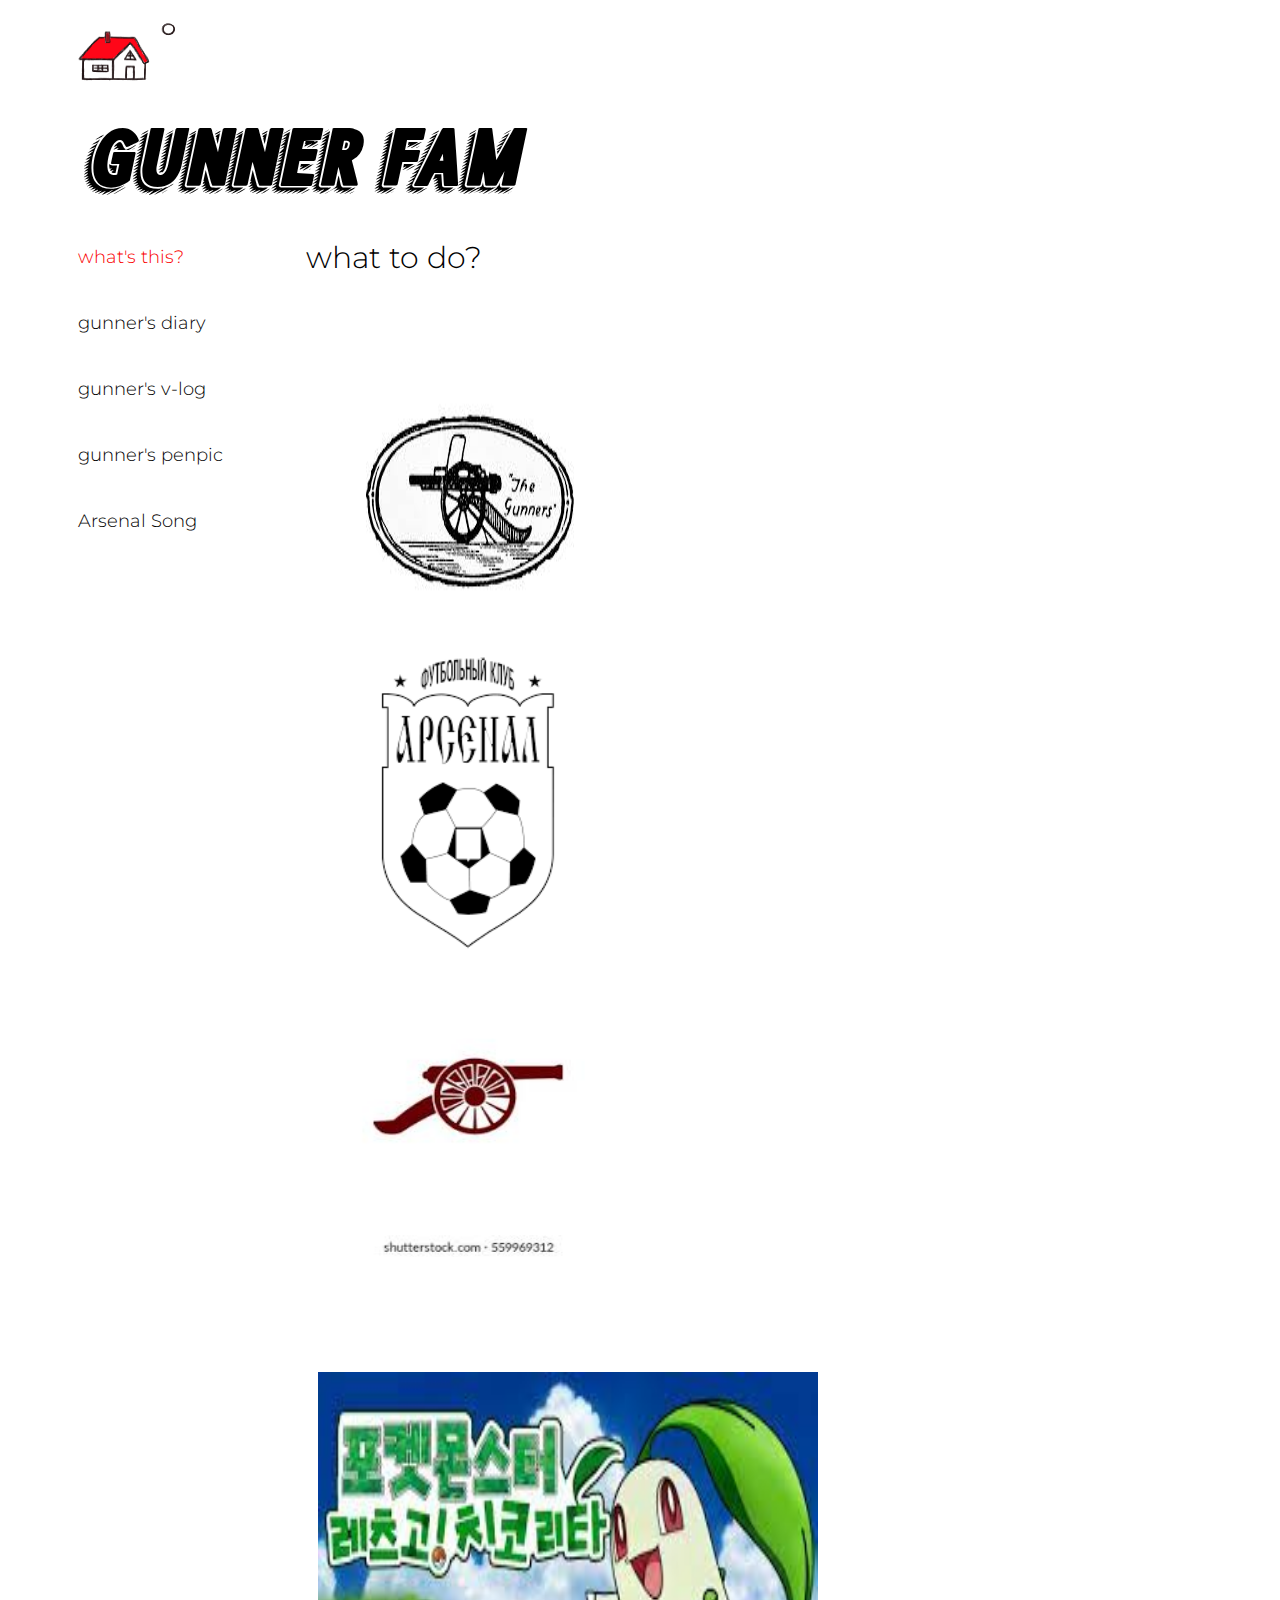
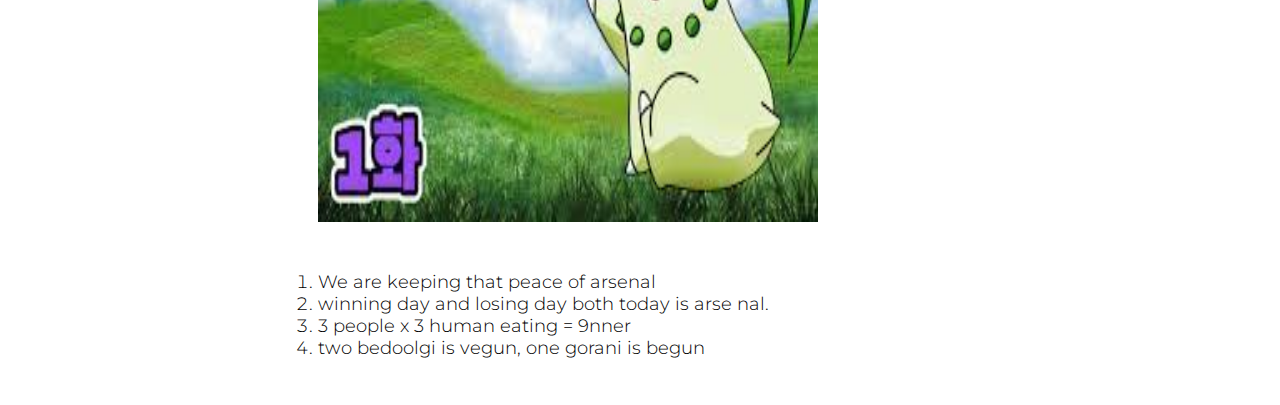
<file: index.html>
<!doctype html>


<!--
인댁스 안씀. 아스날패밀리누르면 바로 왓으로 가게끔.
근데 여기가 메인이니까
근데 이페이지는안씀. 인덱스는 왓을 따라가니까,
왓을 바꿔야함!!

걍 what 에있는거 붙여넣음.


-->

<html>
  <head>
    <title> Gunner Fam </title>
    <meta charset="utf-8">
    <style>


    /*왼쪽 메뉴들 전체 옵션 */
      h1,h2,ul{
        padding-left: 20px;
      }


      /* 링크태그는 다 a태그임!!
      링크거는 메뉴나 제목들 전체에 적용하는게 a!!
      h단독으로는 링킁태그가 아니다. */
      a{
        text-decoration: none;
        color: inherit;
        font:30px;
      }
      /* 링크태그들(a) 클릭했을때 나오는 보라색 옵션 사라지는것
      색도 안나오게하는것
      */


      /* 맨 위에 로고        */
      h1{
        margin:0;
        padding-left: 60px;
      }

      /* 아스날패밀리(제목)         */
      h2{
        margin: 0;
        margin-bottom: 10px;
        padding:1px;
        font-family: 'jaemok';
        font-size: 100px;
        font-weight:normal;
        padding-left: 70px;

      }


      /* 메뉴 파트
      폰트둥,+그리드로 묶어주기,.
      나중에 컨텐츠 더 생기면 ul이 다른곳에
      또 생길수도 있으므로 정리해두기         */
      #grid ul{
        list-style: none;
        padding-left:1px;
        font-family: 'naeyong2';
        padding-left: 70px;
      }


      /*메뉴에 왓디스만 빨강나오는 효과*/
      #grid #what{
        color:rgb(250,0,0);
      }


      /* 왓투두         */
      h3{
          font-weight:100;
          font-size:30px;
          padding-left: 28px;
          font-family: 'naeyong2';
          margin-top:10px;
          margin-bottom: 0px;
      }


        /* 본문 내용         */
      #grid ol
        {
        font-family: 'naeyong2';
        margin-top: 5px;
       }

       /* 제목,본문 내용 같이 설정 */

       #contents
       {
         padding:20px;
         padding-left:50px;
         padding-top: 1px;
       }



       /* 그리드(공간 디자인) 만들기*/
      #grid
      {
        display: grid;
        grid-template-columns: 220px 700px;
        font-size: 18px;
      }


      /*screen width < 800px 라는 뜻
      -> 작을때 옵션이면 max!! */
      @media(max-width:800px){
        h1,h2,#grid ul{padding-left:0px;
        }
      }



      /*외부 폰트 적용하기
      폰트주소 그냥 넣어줘야함.파일이름만.
      (혹은 마지막폴더랑 파일이름)
      깃허브에 들어갈거 생각!!*/
      @font-face
      {
        font-family: 'jaemok';
        src: url('jaemok.ttf') format('truetype');

      }

      @font-face
      {
        font-family: 'naeyong';
        src: url('naeyong.ttf') format('truetype');
      }

      @font-face
      {
        font-family: 'naeyong2';
        src: url('naeyong2.ttf') format('truetype');
      }



    </style>
  </head>




  <body>
    <h1> <img src="logored.gif" border="0" width="120" height="90">
    </h1>
    <h2><a href="what.html"> Gunner Fam</a></h2>
    <!--
    div 부모태그(grid) 안에
    ul 이랑 div(h3+ol)2개의 자식

    -->
    <div id="grid">
      <ul >

          <div id="what">
            <li><a href="what.html" class="what2"> what's this?</a></li><br><br>
          </div>
          <li><a href="diary.html"> gunner's diary</a></li><br><br>
          <li><a href="vlog.html"> gunner's v-log</a></li><br><br>
          <li><a href="penpic.html"> gunner's penpic</a></li><br><br>
          <li><a href="song.html"> Arsenal Song</a></li>
      </ul>

     <div id="contents">
      <h3>what to do?</h3>
        <ol>
          <br><br><br>

          <img src="arsenal5.jpeg" border="0" width="300" height="300">
          <img src="arsenal7.png" border="0" width="300" height="300">
          <img src="arsenal8.jpeg" border="0" width="300" height="300">
          <br><br><br><br><br><br>
          <img src="chi.jpeg" border="0" width="500" height="450">
          <br><br><br>

          <li>We are keeping that peace of arsenal</li>
          <li> winning day and losing day both today is arse nal.</li>
          <li> 3 people x 3 human eating = 9nner </li>
          <li> two bedoolgi is vegun, one gorani is begun   </li>
        </ol>
      </div>
    </div>
  </body>

</html>
</file>
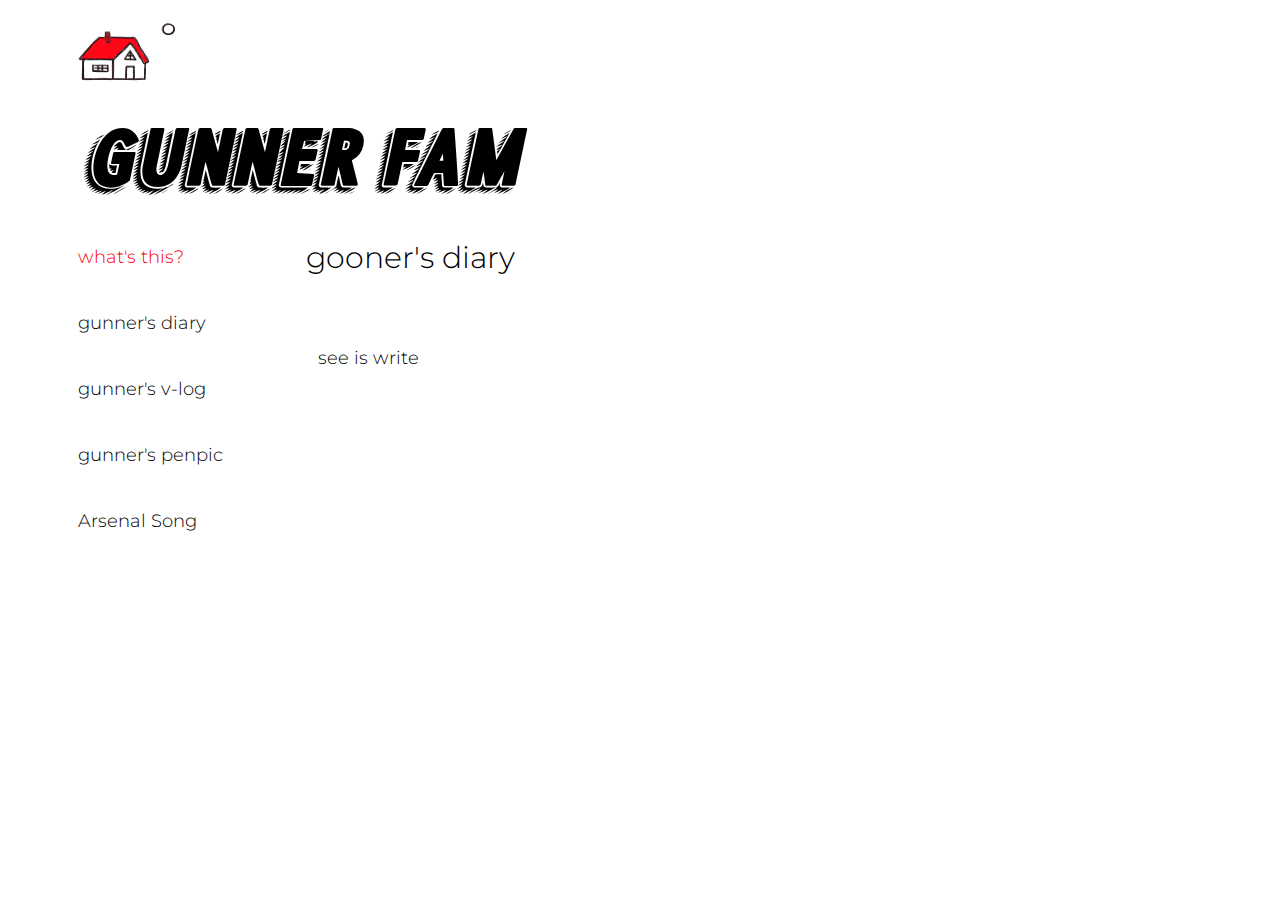
<file: diary.html>
<!doctype html>

<html>
  <head>
    <title> gunner's diary </title>
    <meta charset="utf-8">
    <style>


    /*왼쪽 메뉴들 전체 옵션 */
      h1,h2,ul{
        padding-left: 20px;
      }


      /* 링크태그는 다 a태그임!!
      링크거는 메뉴나 제목들 전체에 적용하는게 a!!
      h단독으로는 링킁태그가 아니다. */
      a{
        text-decoration: none;
        color: inherit;
        font:30px;
      }
      /* 링크태그들(a) 클릭했을때 나오는 보라색 옵션 사라지는것
      색도 안나오게하는것
      */


      /* 맨 위에 로고        */
      h1{
        margin:0;
        padding-left: 60px;
      }

      /* 아스날패밀리(제목)         */
      h2{
        margin: 0;
        margin-bottom: 10px;
        padding:1px;
        font-family: 'jaemok';
        font-size: 100px;
        font-weight:normal;
        padding-left: 70px;

      }


      /* 메뉴 파트
      폰트둥,+그리드로 묶어주기,.
      나중에 컨텐츠 더 생기면 ul이 다른곳에
      또 생길수도 있으므로 정리해두기         */
      #grid ul{
        list-style: none;
        padding-left:1px;
        font-family: 'naeyong2';
        padding-left: 70px;
      }


      /*메뉴에 왓디스만 빨강나오는 효과*/
      #grid #what{
        color:rgb(250,0,0);
      }


      /* 왓투두         */
      h3{
          font-weight:100;
          font-size:30px;
          padding-left: 28px;
          font-family: 'naeyong2';
          margin-top:10px;
          margin-bottom: 0px;
      }


        /* 본문 내용         */
      #grid ol
        {
        font-family: 'naeyong2';
        margin-top: 5px;
       }

       /* 제목,본문 내용 같이 설정 */

       #contents
       {
         padding:20px;
         padding-left:50px;
         padding-top: 1px;
       }



       /* 그리드(공간 디자인) 만들기*/
      #grid
      {
        display: grid;
        grid-template-columns: 220px 700px;
        font-size: 18px;
      }


      /*screen width < 800px 라는 뜻
      -> 작을때 옵션이면 max!! */
      @media(max-width:800px){
        h1,h2,#grid ul{padding-left:0px;
        }
      }



      /*외부 폰트 적용하기
      폰트주소 그냥 넣어줘야함.파일이름만.
      (혹은 마지막폴더랑 파일이름)
      깃허브에 들어갈거 생각!!*/
      @font-face
      {
        font-family: 'jaemok';
        src: url('jaemok.ttf') format('truetype');

      }

      @font-face
      {
        font-family: 'naeyong';
        src: url('naeyong.ttf') format('truetype');
      }

      @font-face
      {
        font-family: 'naeyong2';
        src: url('naeyong2.ttf') format('truetype');
      }



    </style>
  </head>




  <body>
    <h1> <img src="logored.gif" border="0" width="120" height="90">
    </h1>
    <h2><a href="what.html"> Gunner Fam</a></h2>
    <!--
    div 부모태그(grid) 안에
    ul 이랑 div(h3+ol)2개의 자식

    -->
    <div id="grid">
      <ul >

          <div id="what">
            <li><a href="what.html" class="what2"> what's this?</a></li><br><br>
          </div>
          <li><a href="diary.html"> gunner's diary</a></li><br><br>
          <li><a href="vlog.html"> gunner's v-log</a></li><br><br>
          <li><a href="penpic.html"> gunner's penpic</a></li><br><br>
          <li><a href="song.html"> Arsenal Song</a></li>
      </ul>

     <div id="contents">
      <h3>gooner's diary</h3>
        <ol>
          <br><br><br>
          see is write


        </ol>
      </div>
    </div>
  </body>

</html>
</file>
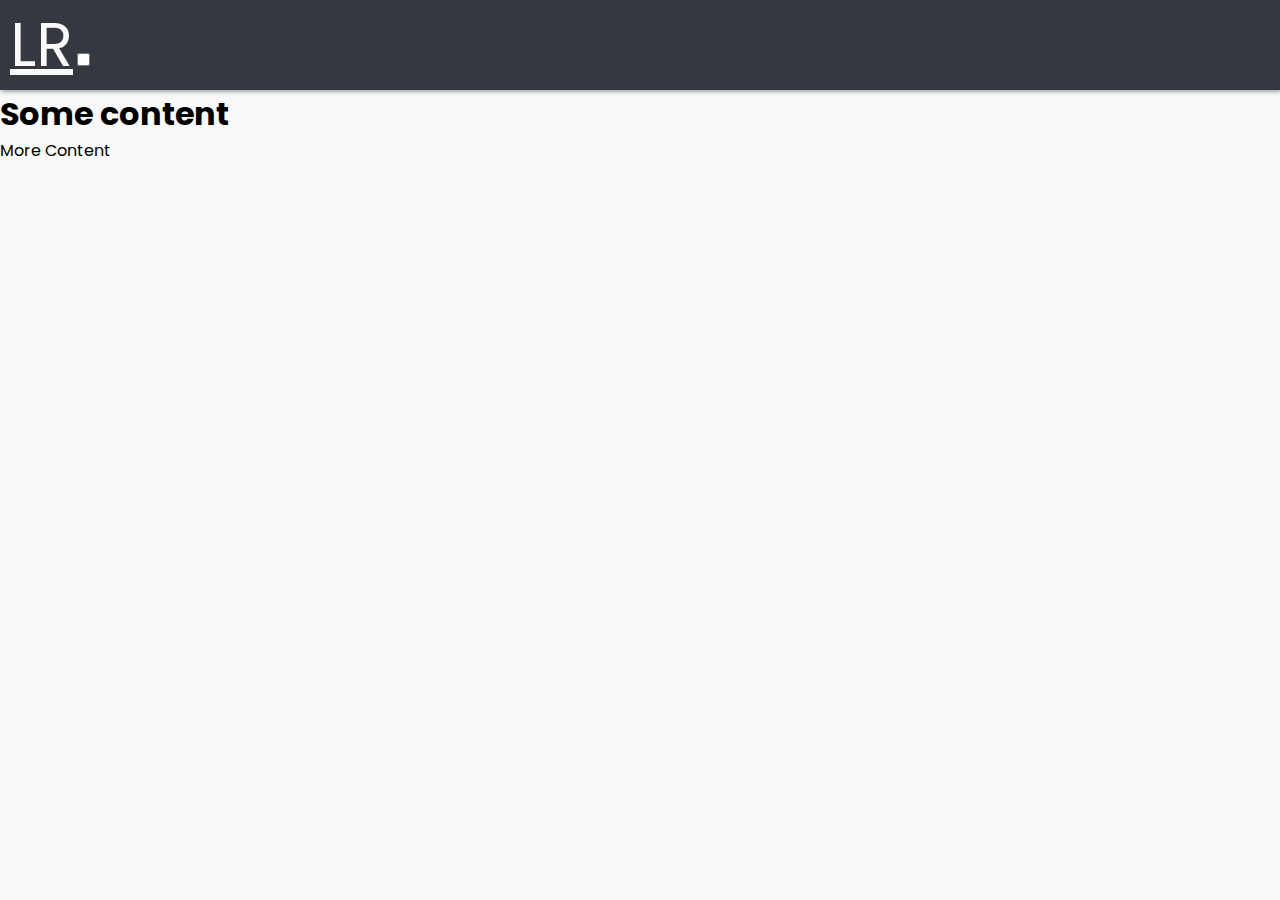
<file: index2.html>
<html lang="en">
<head>
    <meta charset="UTF-8">
    <meta http-equiv="X-UA-Compatible" content="IE=edge">
    <meta name="viewport" content="width=device-width, initial-scale=1.0">
    <!-- App title -->
    <title>Responsive Pure CSS Menu</title>
    <!-- Link CSS file -->
    <link rel="stylesheet" href="style.css">

    <style>
    /* Header */
    .header{
      /*위에 색 변경*/
        background-color: var(--black);
        box-shadow: 1px 1px 5px 0px var(--gray);

        position:sticky;
        top: 0;
        width: 100%;
    }
    /* Logo */
    .logo{
        display: inline-block;
        color: var(--white);
        font-size: 60px;
        margin-left: 10px;
    }
    /* Nav menu
    화면크기에 맞추기위해 w,h 100%설정 */
    .nav{
        width: 100%;
        height: 100%;
        position: fixed;
        background-color: var(--black);
        overflow: hidden;

    }
    .menu a{
        display: block;
        padding: 30px;
        color: var(--white);
    }
    .menu a:hover{
        background-color: var(--gray);
    }
    .nav{
        max-height: 0;
        transition: max-height .5s ease-out;
}
    </style>
</head>


<body>
    <!-- Navigation bar -->
    <header class="header">
        <!-- Logo -->

        <!-- 로고추가 -->
        <a href="arsenal4.png" class="logo">LR</a>
        <!-- Hamburger icon -->
        <input class="side-menu" type="checkbox" id="side-menu"/>
        <label class="hamb" for="side-menu"><span class="hamb-line"></span></label>
        <!-- Menu -->
        <nav class="nav">
            <ul class="menu">
                <li><a href="what.html">what is this?</a></li>
                <li><a href="diary.html">gunner's diary</a> </li>
                <li><a href="vlog.html">gunner's v-log</a></li>
                <li><a href="penpic.html">gunner's penpic</a></li>
                <li><a href="song.html">Arsenal Song</a></li>
            </ul>
        </nav>
    </header>
    <!-- Main content -->
    <main>
        <article>
            <h1>
                Some content
            </h1>
            <p>
                More Content
            </p>
        </article>
    </main>
</body>
</html>
</file>
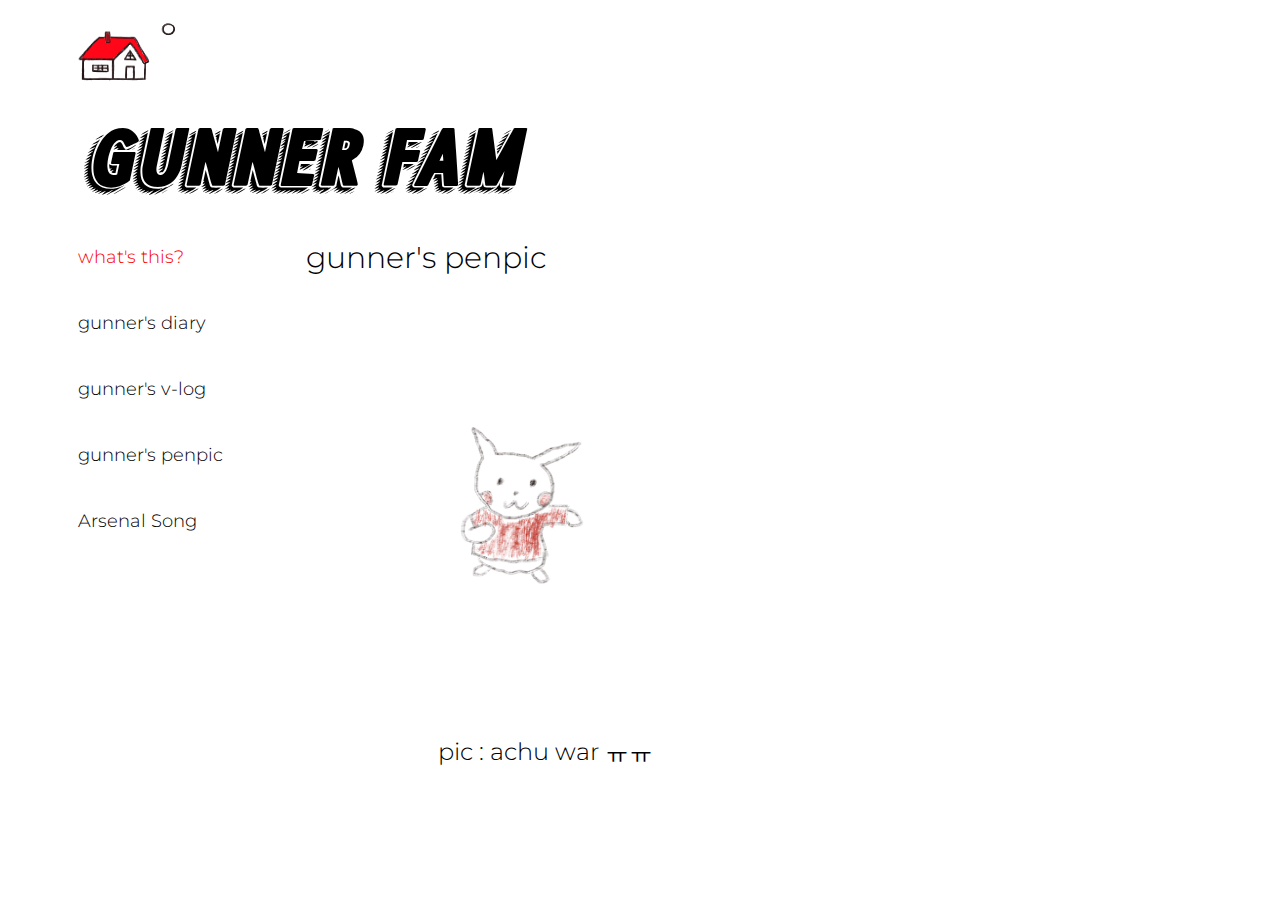
<file: penpic.html>
<!doctype html>

<html>
  <head>
    <title> gunner's penpic </title>
    <meta charset="utf-8">
    <style>


    /*왼쪽 메뉴들 전체 옵션 */
      h1,h2,ul{
        padding-left: 20px;
      }


      /* 링크태그는 다 a태그임!!
      링크거는 메뉴나 제목들 전체에 적용하는게 a!!
      h단독으로는 링킁태그가 아니다. */
      a{
        text-decoration: none;
        color: inherit;
        font:30px;
      }
      /* 링크태그들(a) 클릭했을때 나오는 보라색 옵션 사라지는것
      색도 안나오게하는것
      */


      /* 맨 위에 로고        */
      h1{
        margin:0;
        padding-left: 60px;
      }

      /* 아스날패밀리(제목)         */
      h2{
        margin: 0;
        margin-bottom: 10px;
        padding:1px;
        font-family: 'jaemok';
        font-size: 100px;
        font-weight:normal;
        padding-left: 70px;

      }


      /* 메뉴 파트
      폰트둥,+그리드로 묶어주기,.
      나중에 컨텐츠 더 생기면 ul이 다른곳에
      또 생길수도 있으므로 정리해두기         */
      #grid ul{
        list-style: none;
        padding-left:1px;
        font-family: 'naeyong2';
        padding-left: 70px;
      }


      /*메뉴에 왓디스만 빨강나오는 효과*/
      #grid #what{
        color:rgb(250,0,0);
      }


      /* 왓투두         */
      h3{
          font-weight:100;
          font-size:30px;
          padding-left: 28px;
          font-family: 'naeyong2';
          margin-top:10px;
          margin-bottom: 0px;
      }


        /* 본문 내용         */
      #grid ol
        {
        font-family: 'naeyong2';
        margin-top: 5px;
       }

       /* 제목,본문 내용 같이 설정 */

       #contents
       {
         padding:20px;
         padding-left:50px;
         padding-top: 1px;
       }



       /* 그리드(공간 디자인) 만들기*/
      #grid
      {
        display: grid;
        grid-template-columns: 220px 700px;
        font-size: 18px;
      }

      .pic{

          text-indent: 120px;
          font-size: 24px;


        }


      /*screen width < 800px 라는 뜻
      -> 작을때 옵션이면 max!! */
      @media(max-width:800px){
        h1,h2,#grid ul{padding-left:0px;
        }
      }



      /*외부 폰트 적용하기
      폰트주소 그냥 넣어줘야함.파일이름만.
      (혹은 마지막폴더랑 파일이름)
      깃허브에 들어갈거 생각!!*/
      @font-face
      {
        font-family: 'jaemok';
        src: url('jaemok.ttf') format('truetype');

      }

      @font-face
      {
        font-family: 'naeyong';
        src: url('naeyong.ttf') format('truetype');
      }

      @font-face
      {
        font-family: 'naeyong2';
        src: url('naeyong2.ttf') format('truetype');
      }



    </style>
  </head>




  <body>
    <h1> <img src="logored.gif" border="0" width="120" height="90">
    </h1>
    <h2><a href="what.html"> Gunner Fam</a></h2>
    <!--
    div 부모태그(grid) 안에
    ul 이랑 div(h3+ol)2개의 자식

    -->
    <div id="grid">
      <ul >

          <div id="what">
            <li><a href="what.html" class="what2"> what's this?</a></li><br><br>
          </div>
          <li><a href="diary.html"> gunner's diary</a></li><br><br>
          <li><a href="vlog.html"> gunner's v-log</a></li><br><br>
          <li><a href="penpic.html"> gunner's penpic</a></li><br><br>
          <li><a href="song.html"> Arsenal Song</a></li>
      </ul>

     <div id="contents">

      <h3>gunner's penpic</h3>
        <ol>

          <img src="pic.jpg" border="0" width="500" height="450">

          <div class="pic"> pic : achu war ㅠㅠ </div>



          <br><br><br>


        </ol>
      </div>
    </div>
  </body>

</html>
</file>
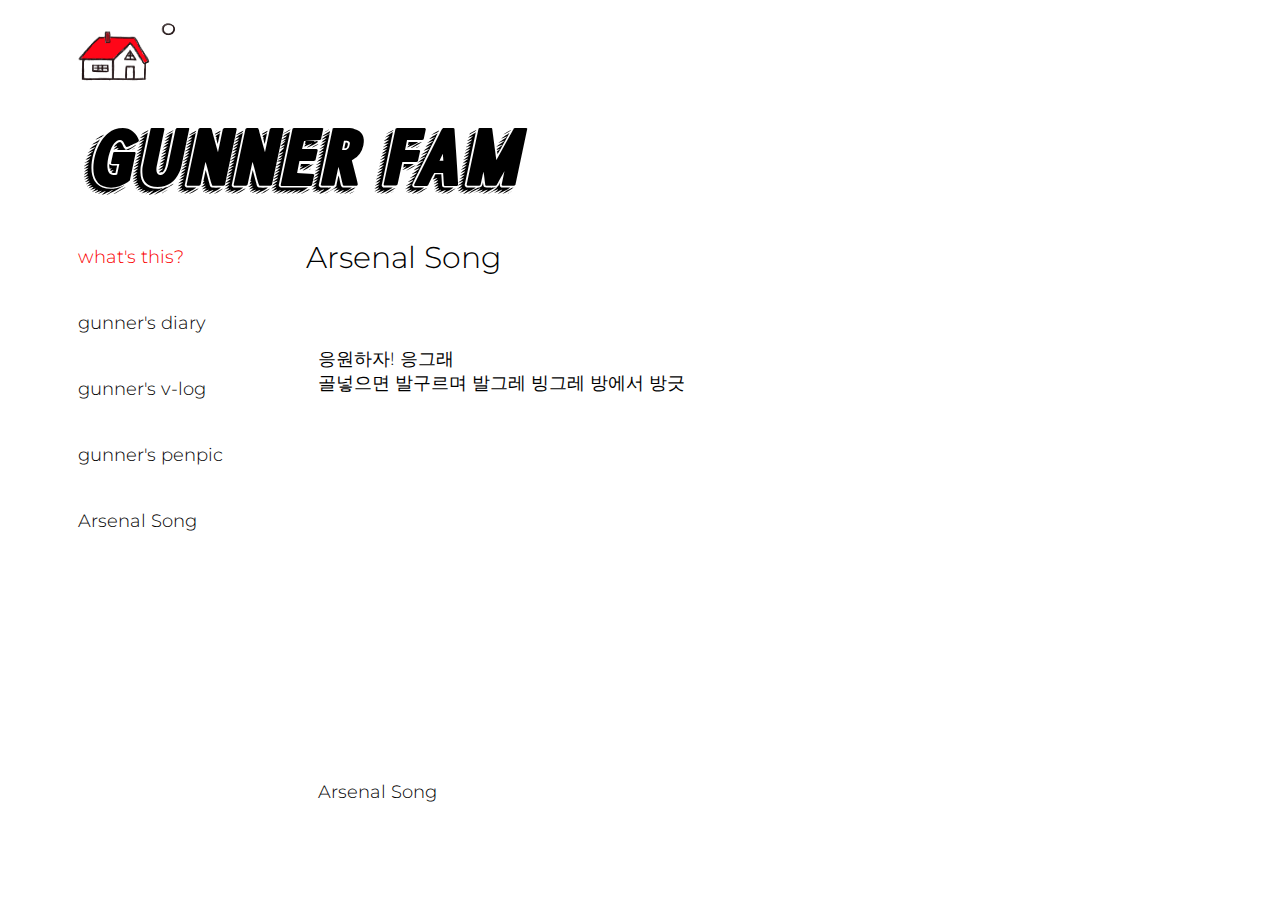
<file: song.html>
<!doctype html>

<html>
  <head>
    <title> Arsenal Song </title>
    <meta charset="utf-8">
    <style>


    /*왼쪽 메뉴들 전체 옵션 */
      h1,h2,ul{
        padding-left: 20px;
      }


      /* 링크태그는 다 a태그임!!
      링크거는 메뉴나 제목들 전체에 적용하는게 a!!
      h단독으로는 링킁태그가 아니다. */
      a{
        text-decoration: none;
        color: inherit;
        font:30px;
      }
      /* 링크태그들(a) 클릭했을때 나오는 보라색 옵션 사라지는것
      색도 안나오게하는것
      */


      /* 맨 위에 로고        */
      h1{
        margin:0;
        padding-left: 60px;
      }

      /* 아스날패밀리(제목)         */
      h2{
        margin: 0;
        margin-bottom: 10px;
        padding:1px;
        font-family: 'jaemok';
        font-size: 100px;
        font-weight:normal;
        padding-left: 70px;

      }


      /* 메뉴 파트
      폰트둥,+그리드로 묶어주기,.
      나중에 컨텐츠 더 생기면 ul이 다른곳에
      또 생길수도 있으므로 정리해두기         */
      #grid ul{
        list-style: none;
        padding-left:1px;
        font-family: 'naeyong2';
        padding-left: 70px;
      }


      /*메뉴에 왓디스만 빨강나오는 효과*/
      #grid #what{
        color:rgb(250,0,0);
      }


      /* 왓투두         */
      h3{
          font-weight:100;
          font-size:30px;
          padding-left: 28px;
          font-family: 'naeyong2';
          margin-top:10px;
          margin-bottom: 0px;
      }


        /* 본문 내용         */
      #grid ol
        {
        font-family: 'naeyong2';
        margin-top: 5px;
       }

       /* 제목,본문 내용 같이 설정 */

       #contents
       {
         padding:20px;
         padding-left:50px;
         padding-top: 1px;
       }



       /* 그리드(공간 디자인) 만들기*/
      #grid
      {
        display: grid;
        grid-template-columns: 220px 700px;
        font-size: 18px;
      }


      /*screen width < 800px 라는 뜻
      -> 작을때 옵션이면 max!! */
      @media(max-width:800px){
        h1,h2,#grid ul{padding-left:0px;
        }
      }



      /*외부 폰트 적용하기
      폰트주소 그냥 넣어줘야함.파일이름만.
      (혹은 마지막폴더랑 파일이름)
      깃허브에 들어갈거 생각!!*/
      @font-face
      {
        font-family: 'jaemok';
        src: url('jaemok.ttf') format('truetype');

      }

      @font-face
      {
        font-family: 'naeyong';
        src: url('naeyong.ttf') format('truetype');
      }

      @font-face
      {
        font-family: 'naeyong2';
        src: url('naeyong2.ttf') format('truetype');
      }



    </style>
  </head>




  <body>
    <h1> <img src="logored.gif" border="0" width="120" height="90">
    </h1>
    <h2><a href="what.html"> Gunner Fam</a></h2>
    <!--
    div 부모태그(grid) 안에
    ul 이랑 div(h3+ol)2개의 자식

    -->
    <div id="grid">
      <ul >

          <div id="what">
            <li><a href="what.html" class="what2"> what's this?</a></li><br><br>
          </div>
          <li><a href="diary.html"> gunner's diary</a></li><br><br>
          <li><a href="vlog.html"> gunner's v-log</a></li><br><br>
          <li><a href="penpic.html"> gunner's penpic</a></li><br><br>
          <li><a href="song.html"> Arsenal Song</a></li>
      </ul>

     <div id="contents">
      <h3> Arsenal Song </h3>
        <ol>
          <br><br><br>
          <div> 응원하자! 응그래<br>
            골넣으면 발구르며 발그레 빙그레 방에서 방긋</div>
          <p>
            <iframe width="532" height="345" src="https://www.youtube.com/embed/OpKazZDwhpY"
            title="YouTube video player" frameborder="0"
            allow="accelerometer; autoplay; clipboard-write; encrypted-media; gyroscope; picture-in-picture"
            allowfullscreen></iframe>
          </p>

            <a href="https://www.youtube.com/watch?v=OpKazZDwhpY"
            target="_blank"> Arsenal Song <br><br> </a>



        </ol>
      </div>
    </div>

  </body>

</html>
</file>
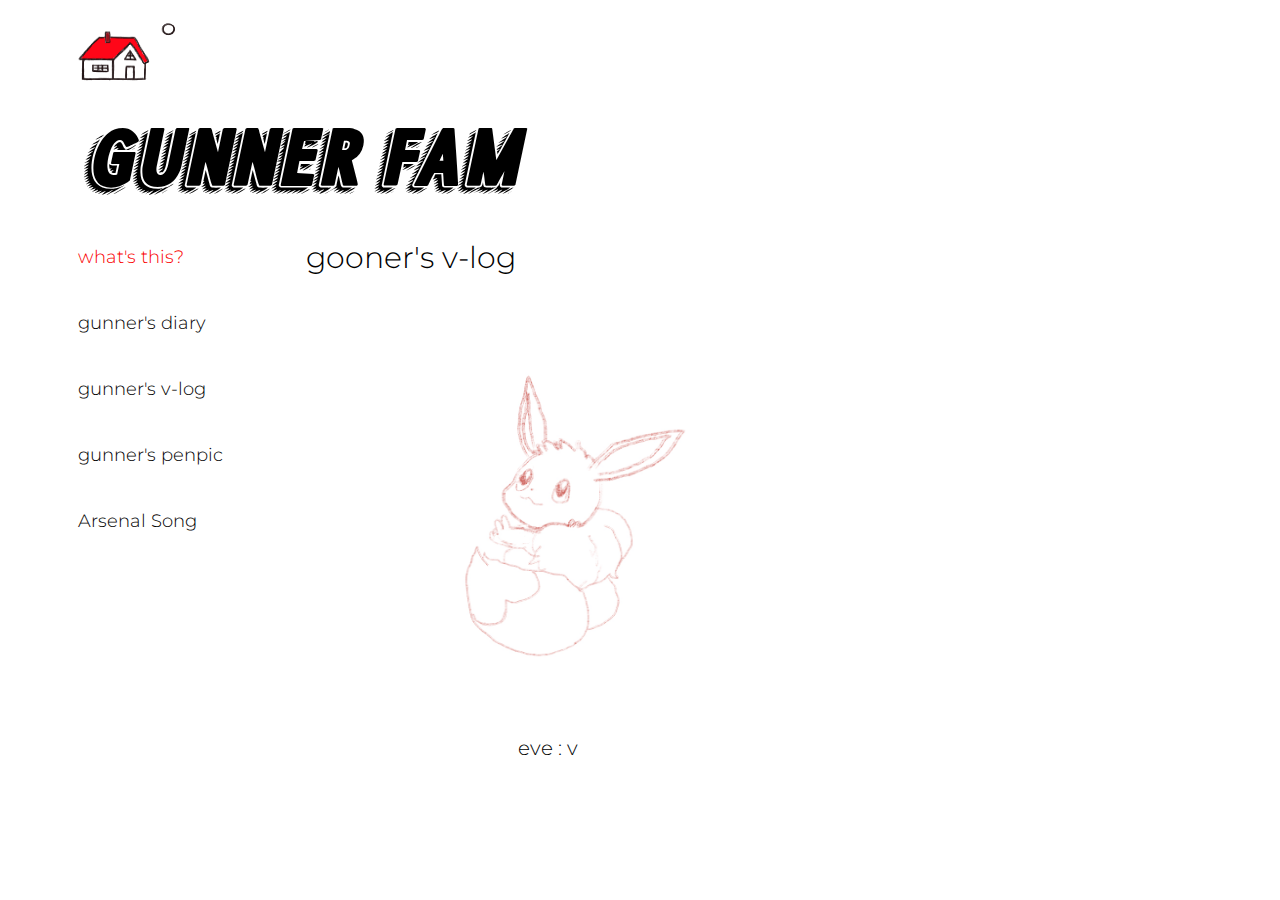
<file: vlog.html>
<!doctype html>
<html>
  <head>
    <title> gooner's v-log </title>
    <meta charset="utf-8">
    <style>


    /*왼쪽 메뉴들 전체 옵션 */
      h1,h2,ul{
        padding-left: 20px;
      }


      /* 링크태그는 다 a태그임!!
      링크거는 메뉴나 제목들 전체에 적용하는게 a!!
      h단독으로는 링킁태그가 아니다. */
      a{
        text-decoration: none;
        color: inherit;
        font:30px;
      }
      /* 링크태그들(a) 클릭했을때 나오는 보라색 옵션 사라지는것
      색도 안나오게하는것
      */


      /* 맨 위에 로고        */
      h1{
        margin:0;
        padding-left: 60px;
      }

      /* 아스날패밀리(제목)         */
      h2{
        margin: 0;
        margin-bottom: 10px;
        padding:1px;
        font-family: 'jaemok';
        font-size: 100px;
        font-weight:normal;
        padding-left: 70px;

      }


      /* 메뉴 파트
      폰트둥,+그리드로 묶어주기,.
      나중에 컨텐츠 더 생기면 ul이 다른곳에
      또 생길수도 있으므로 정리해두기         */
      #grid ul{
        list-style: none;
        padding-left:1px;
        font-family: 'naeyong2';
        padding-left: 70px;
      }


      /*메뉴에 왓디스만 빨강나오는 효과*/
      #grid #what{
        color:rgb(250,0,0);
      }


      /* 왓투두         */
      h3{
          font-weight:100;
          font-size:30px;
          padding-left: 28px;
          font-family: 'naeyong2';
          margin-top:10px;
          margin-bottom: 0px;
      }


        /* 본문 내용         */
      #grid ol
        {
        font-family: 'naeyong2';
        margin-top: 5px;
       }

       /* 제목,본문 내용 같이 설정 */

       #contents
       {
         padding:20px;
         padding-left:50px;
         padding-top: 1px;
       }



       /* 그리드(공간 디자인) 만들기*/
      #grid
      {
        display: grid;
        grid-template-columns: 220px 700px;
        font-size: 18px;
      }


      /*screen width < 800px 라는 뜻
      -> 작을때 옵션이면 max!! */
      @media(max-width:800px){
        h1,h2,#grid ul{padding-left:0px;
        }
      }

      #eve{

        text-indent: 200px;
        font-size: 20px;
      }

      /*외부 폰트 적용하기
      폰트주소 그냥 넣어줘야함.파일이름만.
      (혹은 마지막폴더랑 파일이름)
      깃허브에 들어갈거 생각!!*/
      @font-face
      {
        font-family: 'jaemok';
        src: url('jaemok.ttf') format('truetype');

      }

      @font-face
      {
        font-family: 'naeyong';
        src: url('naeyong.ttf') format('truetype');
      }

      @font-face
      {
        font-family: 'naeyong2';
        src: url('naeyong2.ttf') format('truetype');
      }



    </style>
  </head>




  <body>
    <h1> <img src="logored.gif" border="0" width="120" height="90">
    </h1>
    <h2><a href="what.html"> Gunner Fam</a></h2>
    <!--
    div 부모태그(grid) 안에
    ul 이랑 div(h3+ol)2개의 자식

    -->
    <div id="grid">
      <ul >

          <div id="what">
            <li><a href="what.html" class="what2"> what's this?</a></li><br><br>
          </div>
          <li><a href="diary.html"> gunner's diary</a></li><br><br>
          <li><a href="vlog.html"> gunner's v-log</a></li><br><br>
          <li><a href="penpic.html"> gunner's penpic</a></li><br><br>
          <li><a href="song.html"> Arsenal Song</a></li>
      </ul>

     <div id="contents">
      <h3>gooner's v-log</h3>
        <ol>

          <img src="eve.jpg" border="0" width="500" height="450">
          <div id="eve">                eve : v</div>





        </ol>
      </div>
    </div>
  </body>

</html>
</file>
<file: style.css>
/* Theming */
@import url("https://fonts.googleapis.com/css2?family=Poppins:wght@400;700&display=swap"); /* import font */

:root{
    --white: #f9f9f9;
    --black: #36383F;
    --gray: #85888C;
} /* variables*/

/* Reset 브라우저 기본 설정 제거 */
*{
    margin: 0;
    padding: 0;
    box-sizing: border-box;
}
body{
    background-color: var(--white);
    font-family: "Poppins", sans-serif;
}
</file>
